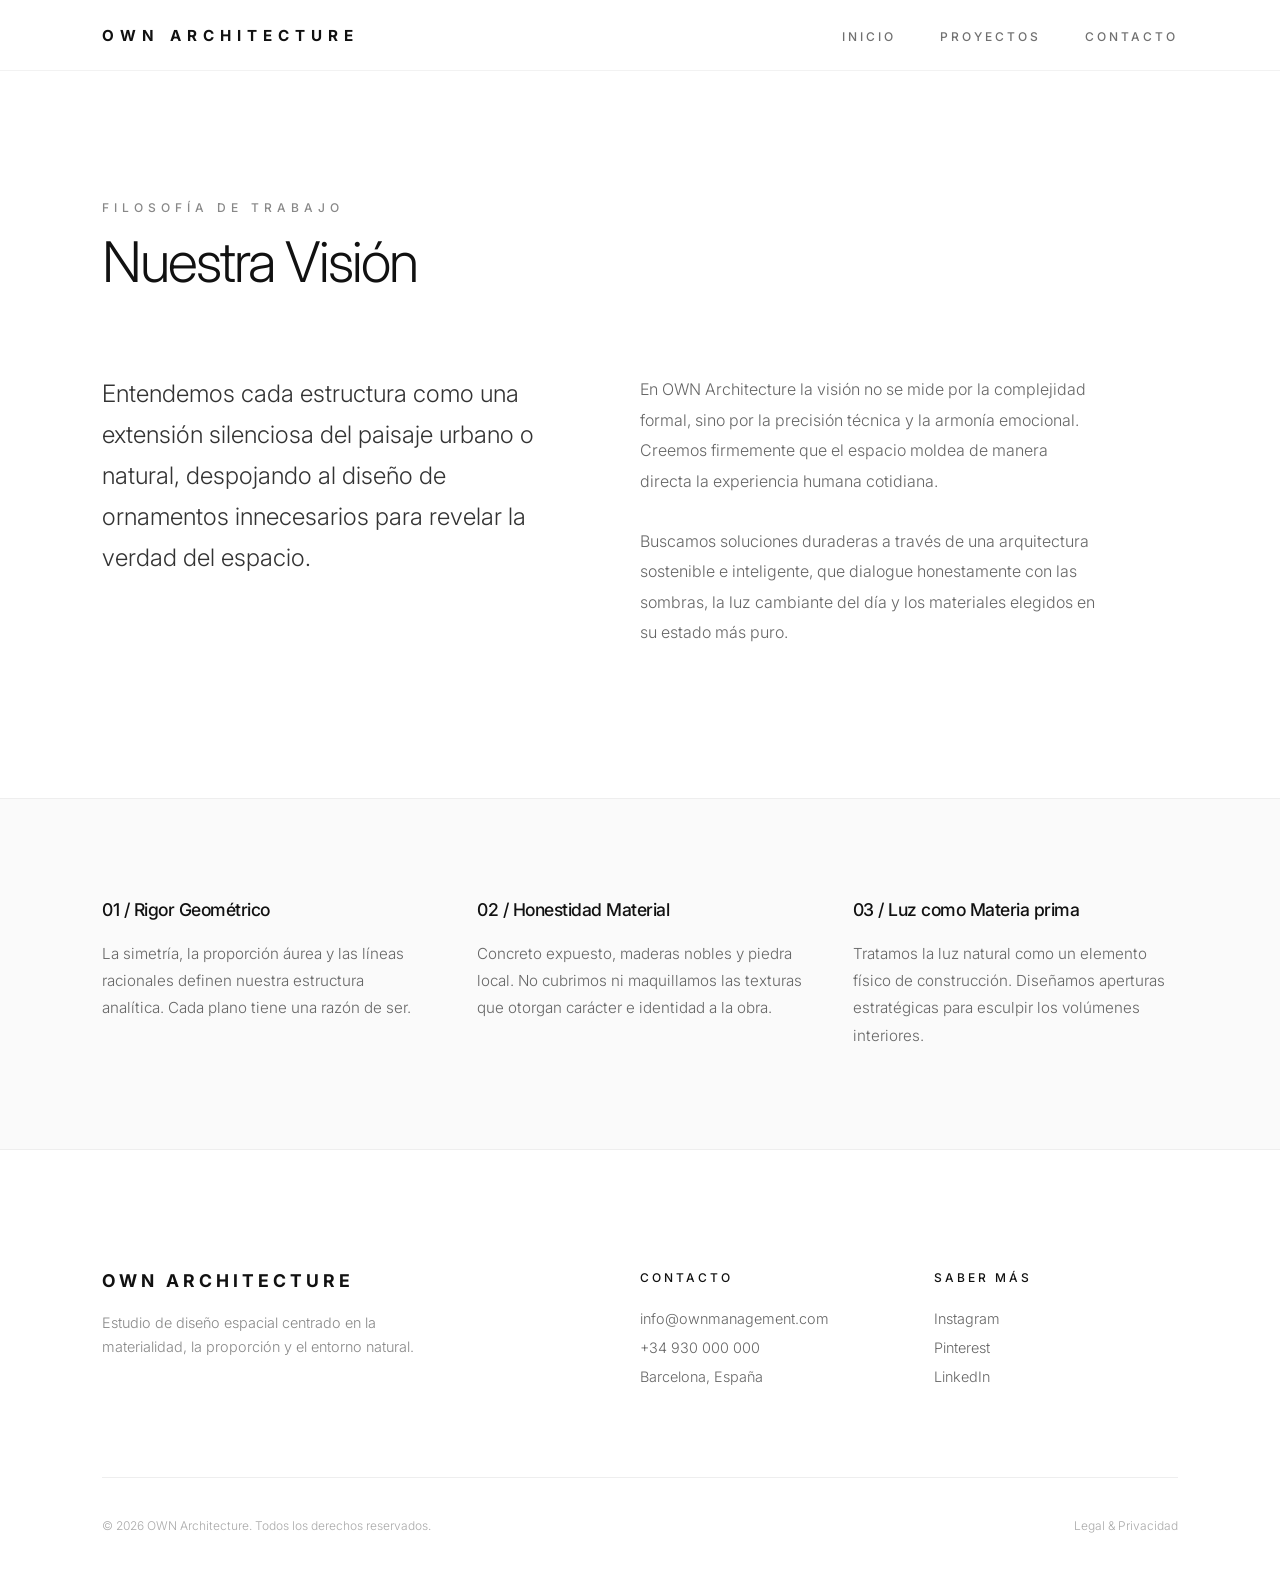
<file: estudio.html>
<!DOCTYPE html>
<html lang="es">
<head>
    <meta charset="UTF-8">
    <meta name="viewport" content="width=device-width, initial-scale=1.0">
    <title>El Estudio | OWN Architecture</title>
    <link href="https://fonts.googleapis.com/css2?family=Inter:wght@300;400;500;700&display=swap" rel="stylesheet">
    <style>
        * {
            margin: 0;
            padding: 0;
            box-sizing: border-box;
        }

        body {
            background-color: #ffffff;
            color: #111111;
            font-family: 'Inter', -apple-system, BlinkMacSystemFont, sans-serif;
            -webkit-font-smoothing: antialiased;
        }

        /* Navegación Sólida para páginas secundarias */
        header {
            position: fixed;
            top: 0;
            left: 0;
            width: 100%;
            display: flex;
            justify-content: space-between;
            align-items: center;
            padding: 25px 8%;
            z-index: 1000;
            background-color: rgba(255, 255, 255, 0.85);
            backdrop-filter: blur(12px);
            -webkit-backdrop-filter: blur(12px);
            border-bottom: 1px solid rgba(0, 0, 0, 0.05);
        }

        .logo {
            font-size: 0.95rem;
            font-weight: 700;
            letter-spacing: 6px;
            text-transform: uppercase;
            color: #111111;
            text-decoration: none;
        }

        nav a {
            text-decoration: none;
            color: rgba(17, 17, 17, 0.6);
            margin-left: 40px;
            font-size: 0.75rem;
            text-transform: uppercase;
            letter-spacing: 3px;
            font-weight: 500;
            transition: color 0.3s ease;
        }

        nav a:hover {
            color: #111111;
        }

        /* Sección de Visión y Manifiesto */
        .vision-container {
            padding: 200px 8% 120px;
            max-width: 1200px;
        }

        .vision-header {
            margin-bottom: 60px;
        }

        .vision-header span {
            font-size: 0.75rem;
            text-transform: uppercase;
            letter-spacing: 5px;
            color: #888888;
            display: block;
            margin-bottom: 15px;
            font-weight: 500;
        }

        .vision-header h1 {
            font-size: 3.5rem;
            font-weight: 300;
            line-height: 1.15;
            letter-spacing: -2px;
        }

        .manifesto-grid {
            display: grid;
            grid-template-columns: 1fr 1fr;
            gap: 80px;
            margin-top: 80px;
        }

        .manifesto-large-text {
            font-size: 1.5rem;
            font-weight: 300;
            line-height: 1.7;
            color: #333333;
        }

        .manifesto-details p {
            font-size: 1rem;
            line-height: 1.9;
            color: #666666;
            font-weight: 300;
            margin-bottom: 30px;
        }

        /* Bloque de Pilares Fundamentales */
        .pillars-section {
            background-color: #fafafa;
            padding: 100px 8%;
            display: grid;
            grid-template-columns: repeat(3, 1fr);
            gap: 50px;
            border-top: 1px solid #eeeeee;
            border-bottom: 1px solid #eeeeee;
        }

        .pillar-card h3 {
            font-size: 1.1rem;
            font-weight: 500;
            margin-bottom: 20px;
            letter-spacing: -0.5px;
        }

        .pillar-card p {
            font-size: 0.95rem;
            color: #666666;
            line-height: 1.8;
            font-weight: 300;
        }

        /* Footer */
        footer {
            background-color: #ffffff;
            padding: 120px 8% 60px;
        }

        .footer-grid {
            display: grid;
            grid-template-columns: 2fr 1fr 1fr;
            gap: 50px;
            margin-bottom: 80px;
        }

        .footer-brand h3 {
            font-size: 1.1rem;
            letter-spacing: 4px;
            font-weight: 700;
            margin-bottom: 20px;
        }

        .footer-brand p {
            color: #888888;
            font-size: 0.9rem;
            font-weight: 300;
            max-width: 320px;
            line-height: 1.7;
        }

        .footer-col h4 {
            font-size: 0.75rem;
            letter-spacing: 3px;
            text-transform: uppercase;
            margin-bottom: 25px;
            color: #111111;
            font-weight: 500;
        }

        .footer-col p, .footer-col a {
            font-size: 0.9rem;
            color: #666666;
            margin-bottom: 12px;
            text-decoration: none;
            display: block;
            font-weight: 300;
            transition: color 0.3s;
        }

        .footer-col a:hover {
            color: #111111;
        }

        .footer-bottom {
            display: flex;
            justify-content: space-between;
            font-size: 0.75rem;
            color: #aaaaaa;
            border-top: 1px solid #eeeeee;
            padding-top: 40px;
            font-weight: 300;
        }

        /* Responsivo */
        @media (max-width: 992px) {
            .vision-header h1 { font-size: 2.8rem; }
            .manifesto-grid { grid-template-columns: 1fr; gap: 40px; }
            .pillars-section { grid-template-columns: 1fr; gap: 40px; padding: 60px 8%; }
            .footer-grid { grid-template-columns: 1fr; gap: 40px; }
        }
    </style>
</head>
<body>

    <header>
        <a href="index.html" class="logo">OWN ARCHITECTURE</a>
        <nav>
            <a href="index.html">Inicio</a>
            <a href="index.html#proyectos">Proyectos</a>
            <a href="index.html#contacto">Contacto</a>
        </nav>
    </header>

    <main class="vision-container">
        <div class="vision-header">
            <span>Filosofía de Trabajo</span>
            <h1>Nuestra Visión</h1>
        </div>

        <div class="manifesto-grid">
            <div class="manifesto-large-text">
                Entendemos cada estructura como una extensión silenciosa del paisaje urbano o natural, despojando al diseño de ornamentos innecesarios para revelar la verdad del espacio.
            </div>
            <div class="manifesto-details">
                <p>En OWN Architecture la visión no se mide por la complejidad formal, sino por la precisión técnica y la armonía emocional. Creemos firmemente que el espacio moldea de manera directa la experiencia humana cotidiana.</p>
                <p>Buscamos soluciones duraderas a través de una arquitectura sostenible e inteligente, que dialogue honestamente con las sombras, la luz cambiante del día y los materiales elegidos en su estado más puro.</p>
            </div>
        </div>
    </main>

    <section class="pillars-section">
        <div class="pillar-card">
            <h3>01 / Rigor Geométrico</h3>
            <p>La simetría, la proporción áurea y las líneas racionales definen nuestra estructura analítica. Cada plano tiene una razón de ser.</p>
        </div>
        <div class="pillar-card">
            <h3>02 / Honestidad Material</h3>
            <p>Concreto expuesto, maderas nobles y piedra local. No cubrimos ni maquillamos las texturas que otorgan carácter e identidad a la obra.</p>
        </div>
        <div class="pillar-card">
            <h3>03 / Luz como Materia prima</h3>
            <p>Tratamos la luz natural como un elemento físico de construcción. Diseñamos aperturas estratégicas para esculpir los volúmenes interiores.</p>
        </div>
    </section>

    <footer>
        <div class="footer-grid">
            <div class="footer-brand">
                <h3>OWN ARCHITECTURE</h3>
                <p>Estudio de diseño espacial centrado en la materialidad, la proporción y el entorno natural.</p>
            </div>
            
            <div class="footer-col">
                <h4>Contacto</h4>
                <p>info@ownmanagement.com</p>
                <p>+34 930 000 000</p>
                <p>Barcelona, España</p>
            </div>

            <div class="footer-col">
                <h4>Saber Más</h4>
                <a href="https://instagram.com" target="_blank">Instagram</a>
                <a href="https://pinterest.com" target="_blank">Pinterest</a>
                <a href="https://linkedin.com" target="_blank">LinkedIn</a>
            </div>
        </div>

        <div class="footer-bottom">
            <p>&copy; 2026 OWN Architecture. Todos los derechos reservados.</p>
            <p>Legal & Privacidad</p>
        </div>
    </footer>

</body>
</html>
</file>
